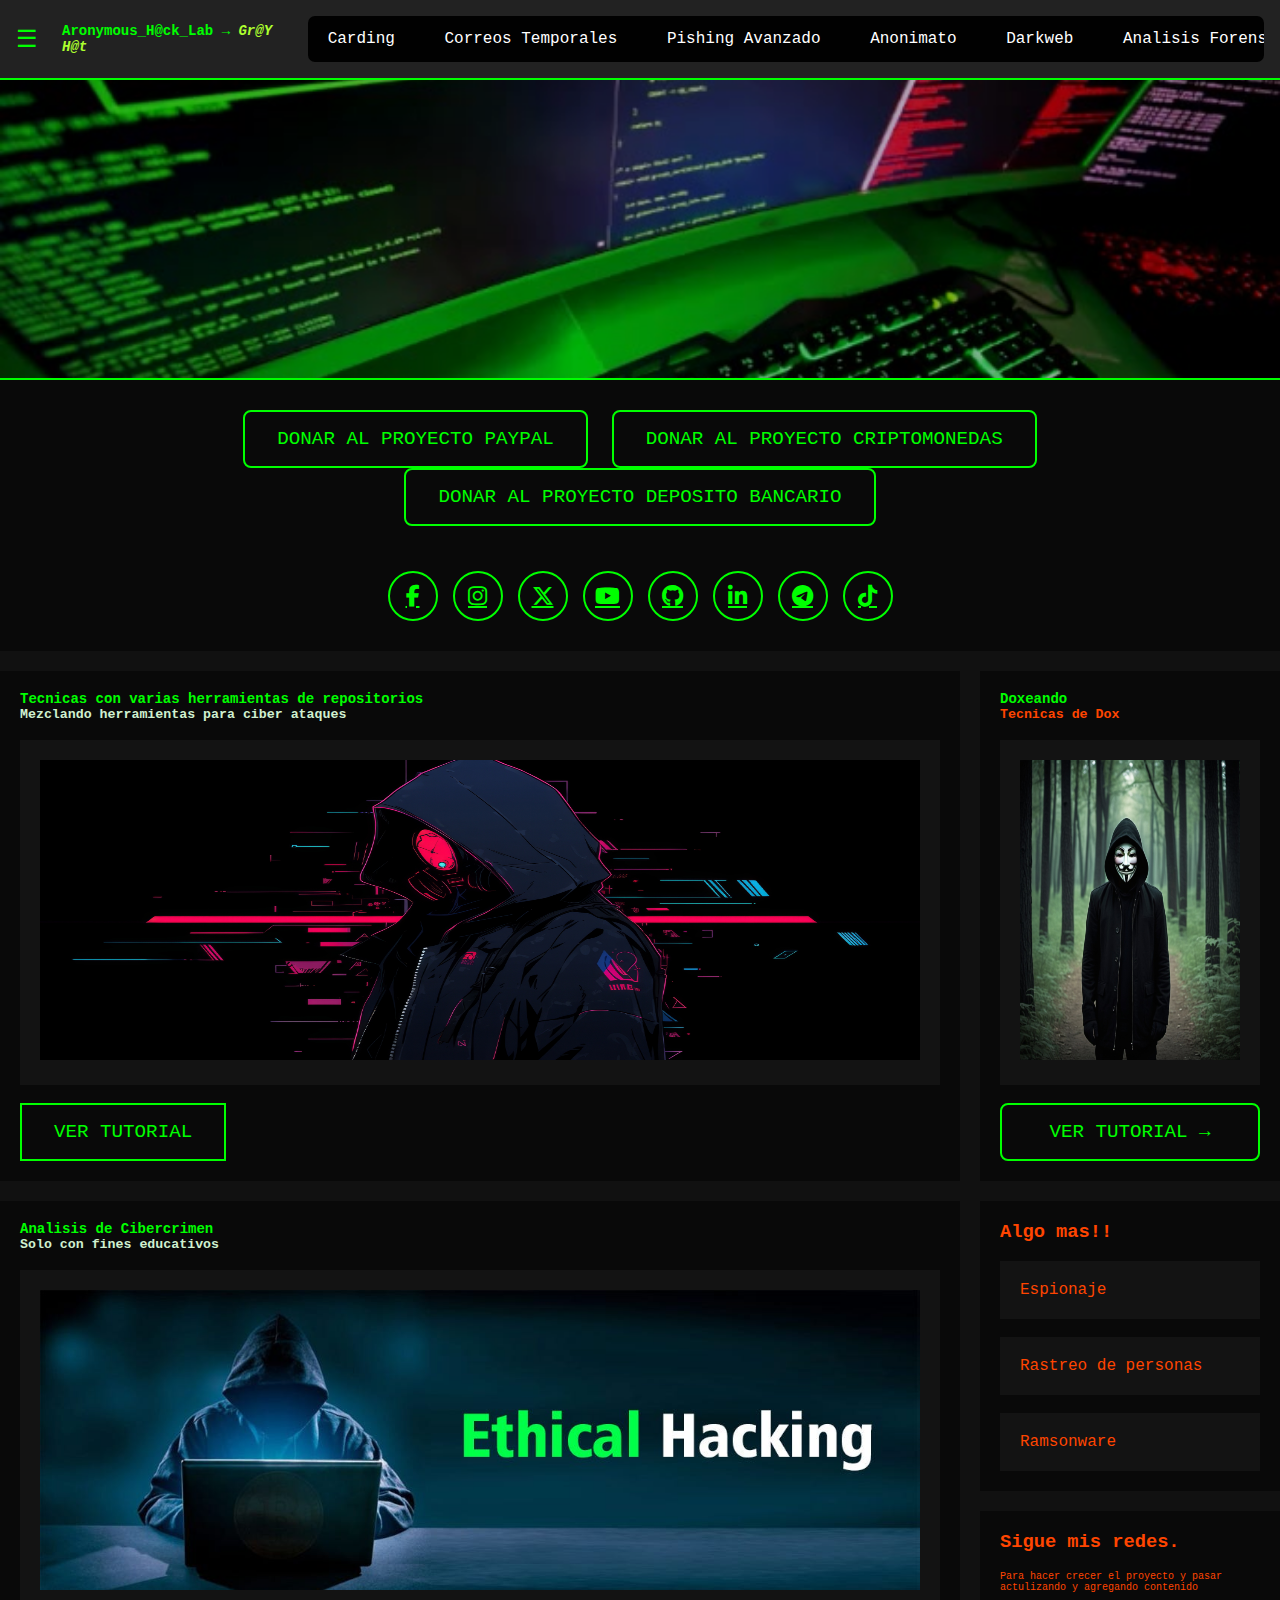
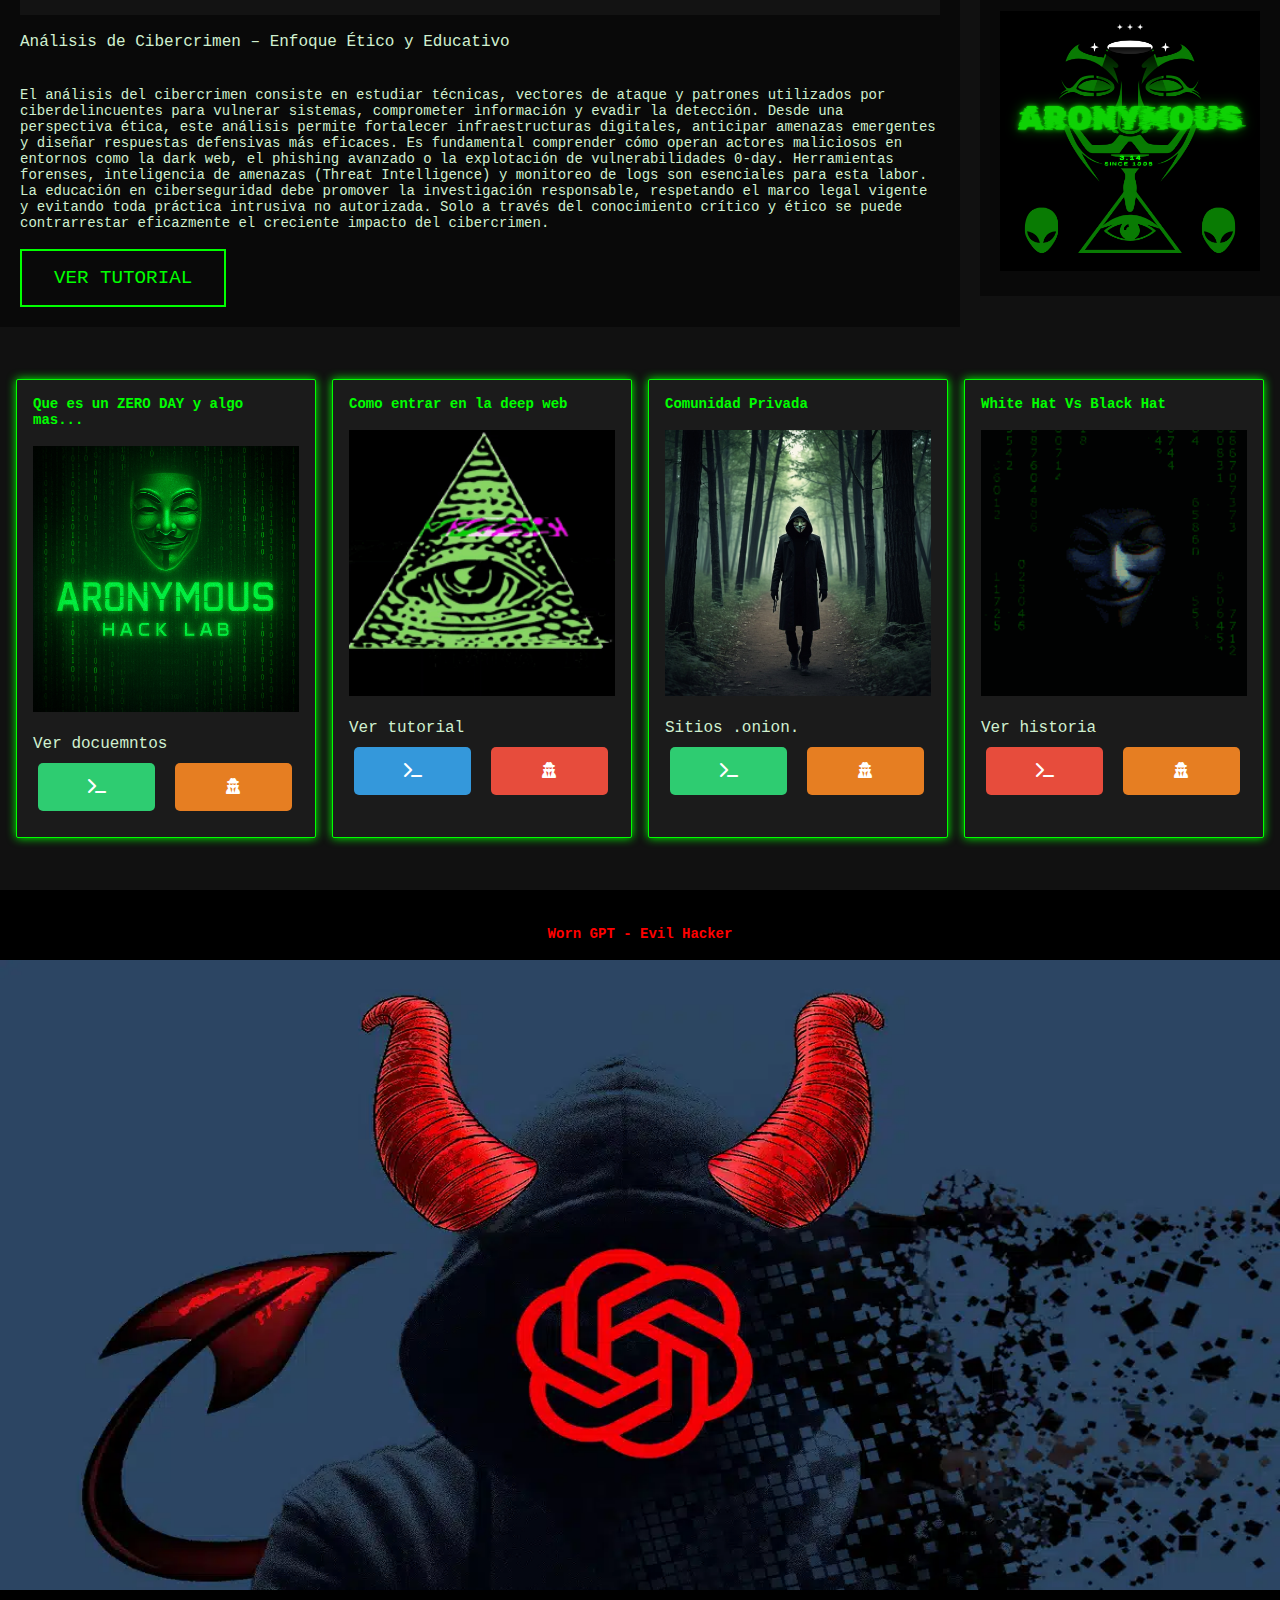
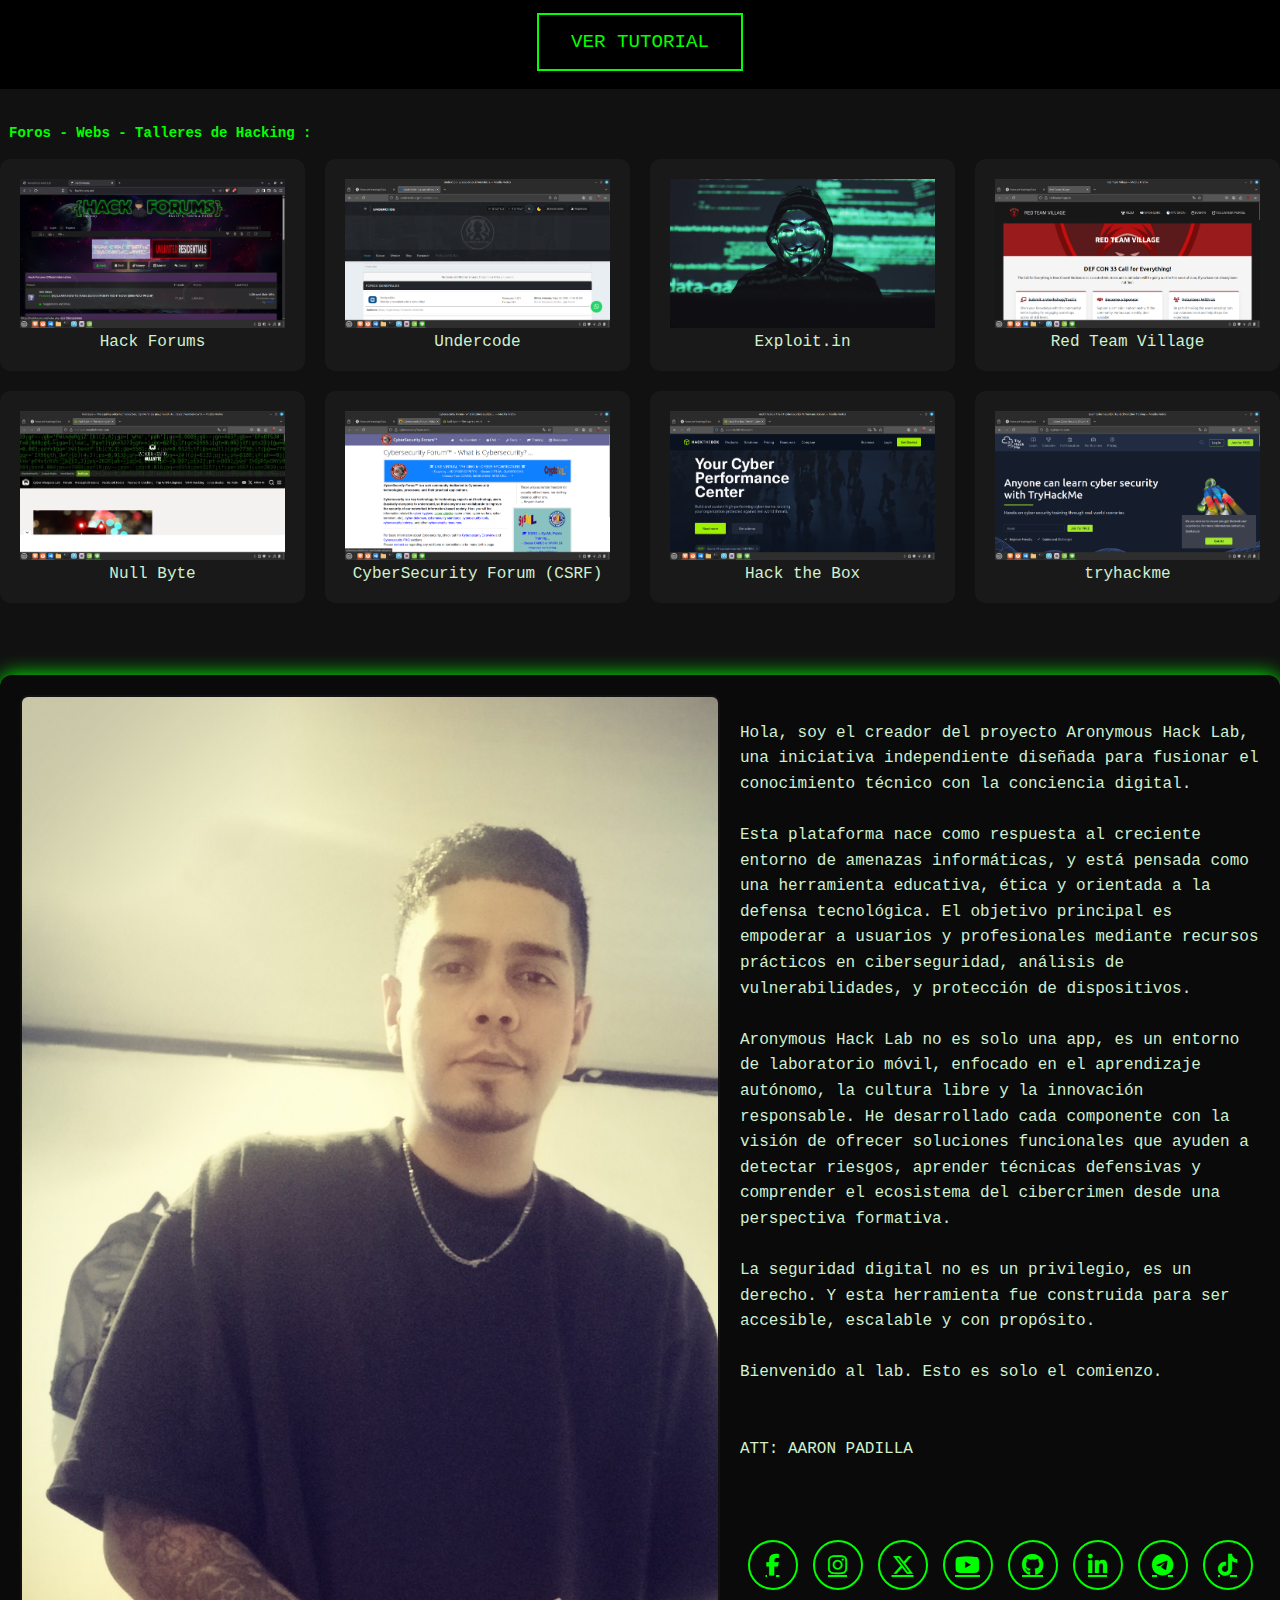
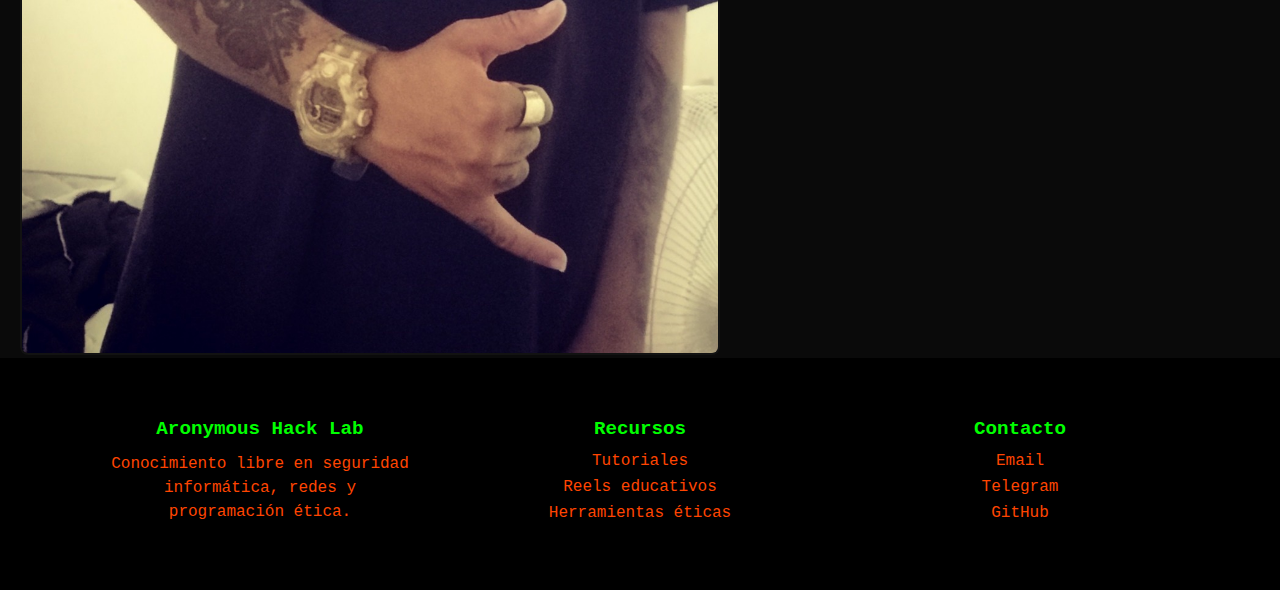
<file: Web/index.html>
<!DOCTYPE html>
<html lang="en">
<head>
    <meta charset="UTF-8">
    <meta name="viewport" content="width=device-width, initial-scale=1.0">
    <link rel="stylesheet" href="css/style.css">
    <link rel="stylesheet" href="css/boton_aronymous.css">
    <link rel="stylesheet" href="css/boton_animado.css">
    <link rel="stylesheet" href="css/botones.css">
    <link rel="stylesheet" href="css/banner.css">
    <link rel="stylesheet" href="css/blog.css">
    <link rel="stylesheet" href="css/line_nav.css">
    <link rel="stylesheet" href="css/card.css">
    <link rel="stylesheet" href="css/boton_redes.css">
    <link rel="stylesheet" href="css/foros.css">
    <link rel="stylesheet" href="css/footer.css">

      <link rel="stylesheet" href="https://cdnjs.cloudflare.com/ajax/libs/font-awesome/6.5.0/css/all.min.css">


    <title>Aronymous Hack Lab</title>
</head>
<body>
    
      <div id="overlay"></div>

  <header>
    <button id="menu-toggle">☰</button>
    <h1>Aronymous_H@ck_Lab &rarr; <em style="color:greenyellow">Gr@Y H@t</em></h1>
    <div class="scrollmenu" style="margin-left: 10px;border-radius: 7px;">
  <a href="Subs/carding.html">Carding</a>
  <a href="#news">Correos Temporales</a>
  <a href="Subs/pishng.html">Pishing Avanzado</a>
  <a href="#about">Anonimato</a>
  <a href="Subs/deepweb.html">Darkweb</a>
  <a href="#blog">Analisis Forense</a>

</div>
  </header>

  <aside id="sidebar">
    <button id="close-sidebar">✖</button>
    <nav>
      <ul>
        <li class="has-submenu"><strong>&#x21B3; Recopilacion de informacion  </strong>
          <ul class="submenu">
            <li> &#x25BC;</li>
            <li><a href="../Subs_lateral/dnsenum/dnsenum.html">Dnsenum</a></li>
            <li>Dnsmap</li>
            <li>Recon-ng</li>
          </ul>
        </li>
        <li class="has-submenu"><strong>&#x21B3; Analisis de Vulnerabilidades </strong>
          <ul class="submenu">
            <li> &#x25BC;</li>
            <li>NMAP</li>
          </ul>
        </li>
         <li class="has-submenu"><strong>&#x21B3; Aplicaciones Web </strong>
          <ul class="submenu">
            &#x25BC;
            <li>Burpsuite</li>
            <li>Zapproxy</li>
            <li>Nikto</li>
            <li>SQLinjection</li>
            <li>Dirbuster</li>
          </ul>
        </li>
         <li class="has-submenu"><strong>&#x21B3; Herramientas de Explotacion </strong>
          <ul class="submenu">
            &#x25BC; <br><br>
            <li>Metasploit</li>
            <li>Exploits manuales</li>
          </ul>
        </li>
         <li class="has-submenu"><strong>&#x21B3; Mantenimiento de Acceso </strong>
          <ul class="submenu">
            &#x25BC; <br> <br>
            <li>Backdoors</li>
          </ul>
        </li>
         <li class="has-submenu"><strong>&#x21B3; Post Explotacion</strong>
          <ul class="submenu">
            &#x25BC; <br> <br>
            <li>Dumpzilla</li>
          </ul>
        </li>
         <li class="has-submenu"><strong>&#x21B3; Ataque a Contraseñas </strong>
          <ul class="submenu">
                        &#x25BC; <br><br>

            <li>Hashcat</li>
            <li>Hydra</li>
            <li>Medusa</li>
            <li>Diccionarios</li>
          </ul>
        </li>
         <li class="has-submenu"><strong>&#x21B3; Ataques a Wireless </strong>
          <ul class="submenu">
                        &#x25BC; <br><br>
            <li>Aircrack</li>
            <li>Airgedom</li>
          </ul>
        </li>        
        <li class="has-submenu"><strong>&#x21B3; Husmeando/Poison</strong>
          <ul class="submenu">
            <li><a href="Subs/carding.html">Etthercap</a></li>
            <li>Wireshark</li>
            <li>Bettercarp</li>
          </ul>
        </li>
            <li class="has-submenu"><strong> &#x21B3; Analisis Forense</strong>
          <ul class="submenu">
                                    &#x25BC; <br><br>

            <li>Autopsy</li>
            <li>Windows</li>
          </ul>
        </li>
            <li class="has-submenu"><strong> &#x21B3;Ingenieria Inversa</strong>
          <ul class="submenu">
            <li>Apktool</li>
          </ul>
     
      </ul>
    </nav>
  </aside>







 <div class="banner">
    <img src="../imgs/hacker007.jpg" alt="Imagen del banner">
  
  </div>
<div class="header">
  <button class="boton-aronymous">Donar al Proyecto Paypal</button>
  <button class="boton-aronymous">Donar al Proyecto Criptomonedas</button>
  <button class="boton-aronymous">Donar al Proyecto Deposito Bancario</button>

  <br><br>

      <div class="redes_container">
    <a href="https://facebook.com" target="_blank" class="boton_red"><i class="fab fa-facebook-f"></i></a>
    <a href="https://instagram.com" target="_blank" class="boton_red"><i class="fab fa-instagram"></i></a>
    <a href="https://x.com" target="_blank" class="boton_red"><i class="fab fa-x-twitter"></i></a>
    <a href="https://youtube.com" target="_blank" class="boton_red"><i class="fab fa-youtube"></i></a>
    <a href="https://github.com" target="_blank" class="boton_red"><i class="fab fa-github"></i></a>
    <a href="https://linkedin.com" target="_blank" class="boton_red"><i class="fab fa-linkedin-in"></i></a>
    <a href="https://t.me" target="_blank" class="boton_red"><i class="fab fa-telegram-plane"></i></a>
    <a href="https://tiktok.com" target="_blank" class="boton_red"><i class="fab fa-tiktok"></i></a>
  </div>

</div>

<div class="row">
  <div class="leftcolumn">
    <div class="card">
      <h2>Tecnicas con varias herramientas de repositorios </h2>
      <h5>Mezclando herramientas para ciber ataques</h5><br>
      <div class="fakeimg" style="height:100%;width: 100%;" >
        <img src="../imgs/hacvker.jpg" alt="" width="100%" height="300vh">
      </div>
           <br>
  <button class="aronymous_boton_animado">
    <span>Ver tutorial</span>
  </button>
        <br> 
    </div>
    <div class="card">
      <h2>Analisis de Cibercrimen </h2>
      <h5>Solo con fines educativos </h5><br>
     <div class="fakeimg" style="height:100%;width: 100%;" >
        <img src="../imgs/hackingbanner.jpg" alt="" width="100%" height="300vh">
      </div>
      <br>
      <p>     Análisis de Cibercrimen – Enfoque Ético y Educativo</p> <br><br>
     
      <p style="font-size: 14px;">

El análisis del cibercrimen consiste en estudiar técnicas, vectores de ataque y patrones utilizados por ciberdelincuentes para vulnerar sistemas, comprometer información y evadir la detección. Desde una perspectiva ética, este análisis permite fortalecer infraestructuras digitales, anticipar amenazas emergentes y diseñar respuestas defensivas más eficaces. Es fundamental comprender cómo operan actores maliciosos en entornos como la dark web, el phishing avanzado o la explotación de vulnerabilidades 0-day. Herramientas forenses, inteligencia de amenazas (Threat Intelligence) y monitoreo de logs son esenciales para esta labor. La educación en ciberseguridad debe promover la investigación responsable, respetando el marco legal vigente y evitando toda práctica intrusiva no autorizada. Solo a través
 del conocimiento crítico y ético se puede contrarrestar eficazmente el creciente impacto del cibercrimen.
      </p>
            <br>
  <button class="aronymous_boton_animado">
    <span>Ver tutorial</span>
  </button>
        <br> 
    </div>
  </div>
  <div class="rightcolumn">
    <div class="card">
      <h2>Doxeando</h2>
      <h5>Tecnicas de Dox</h5> <br>
      <div class="fakeimg" style="height:100%;">  <img src="../imgs/hack2.jpg" alt="" width="100%" height="300vh"></div>
      <br>
      <button class="boton-aronymous" style="width: 100%;">Ver Tutorial &rarr;</button>
      <br>
   
    </div>
    <div class="card">
      <h3>Algo mas!!</h3><br>
      <div class="fakeimg">  Espionaje</div><br>
      <div class="fakeimg">Rastreo de personas</div><br>
      <div class="fakeimg">Ramsonware</div>
    </div>
    <div class="card">
      <h3>Sigue mis redes.</h3><br>
      <p style="font-size: 10px;">Para hacer crecer el proyecto y pasar actulizando y agregando contenido</p>
      <br>
                  <img src="../imgs/logo 1.png" alt="Imagen del banner" width="100%">

    </div>
  </div>
</div>







<br><br>
  <main>
    <div class="grid">
      <article>
        <h2>Que es un ZERO DAY y algo mas...</h2><br>
            <img src="../imgs/1.png" alt="Imagen del banner" width="100%">
               <br><br>

        <p>Ver docuemntos</p>
    
  <a href="#" class="boton verde"><i class="fas fa-terminal"></i></a>
  <a href="#" class="boton naranja"><i class="fas fa-user-secret"></i></a>
      </article>
      <article>
        <h2>Como entrar en la deep web </h2><br>
            <img src="../imgs/elite.gif" alt="Imagen del banner" width="100%">
                 <br><br>

        <p>Ver tutorial</p>
            	<a href="#" class="boton azul"><i class="fas fa-terminal"></i> </a>
  <a href="#" class="boton rojo"><i class="fas fa-user-secret"></i></a>
      </article>
      <article>
        <h2>Comunidad Privada </h2><br>
                    <img src="../imgs/hack.jpg" alt="Imagen del banner" width="100%">
        <br><br>
        <p>Sitios .onion.</p>
          <a href="#" class="boton verde"><i class="fas fa-terminal"></i> </a>
  <a href="#" class="boton naranja"><i class="fas fa-user-secret"></i></a>
      </article>
      <article>
        <h2>White Hat Vs Black Hat</h2><br>
                    <img src="../imgs/hackgif.gif" alt="Imagen del banner" width="100%">
                <br><br>

        <p>Ver historia</p>
          <a href="#" class="boton rojo"><i class="fas fa-terminal"></i> </a>
  <a href="#" class="boton naranja"><i class="fas fa-user-secret"></i></a>
      </article>
    </div>
  </main>





  <br><br>
  <div style="width: 100%;background-color: black;">
    <br><br>
    <h1 style="color: red;text-align: center;">Worn GPT - Evil Hacker</h1>
    <br>
    <img src="../imgs/wormgpt.jpg.jpg" alt="worn" style="width: 100%; height: 70vh;">
  <center> <br>
        <button class="aronymous_boton_animado">
    <span>Ver tutorial</span>
  </button>
  <br><br>
  </center>
  </div>

<br><br>

<h1 style="margin-left: 1vh;">Foros - Webs - Talleres de Hacking :</h1> <br>
  <div class="foros">
    <div class="foro"><img src="../imgs/hackforum.png" alt="" width="100%">Hack Forums</div>
    <div class="foro"><img src="../imgs/undercode.png" alt="" width="100%"> Undercode</div>
    <div class="foro"><img src="../imgs/anonymous.jpg" alt="" width="100%"> Exploit.in</div>
    <div class="foro"><img src="../imgs/redteam.png" alt="" width="100%">Red Team Village</div>
    <div class="foro"><img src="../imgs/nullbyte.png" alt="" width="100%"> Null Byte</div>
    <div class="foro"><img src="../imgs/cyber.png" alt="" width="100%">CyberSecurity Forum (CSRF)</div>
    <div class="foro"><img src="../imgs/hackthebox.png" alt="" width="100%">Hack the Box</div>
    <div class="foro"><img src="../imgs/tryhackme.png" alt="" width="100%">tryhackme</div>
 
  </div>



<br><br><br><br>
 <div class="aronymous_hack_lab_carta">
    <img src="../imgs/aaron.jpg" alt="Hacker Mask">
    <div class="aronymous_hack_lab_texto">
 Hola, soy el creador del proyecto Aronymous Hack Lab, una iniciativa independiente diseñada para fusionar el conocimiento técnico con la conciencia digital.

Esta plataforma nace como respuesta al creciente entorno de amenazas informáticas, y está pensada como una herramienta educativa, ética y orientada a la defensa tecnológica. El objetivo principal es empoderar a usuarios y profesionales mediante recursos prácticos en ciberseguridad, análisis de vulnerabilidades, y protección de dispositivos.

Aronymous Hack Lab no es solo una app, es un entorno de laboratorio móvil, enfocado en el aprendizaje autónomo, la cultura libre y la innovación responsable. He desarrollado cada componente con la visión de ofrecer soluciones funcionales que ayuden a detectar riesgos, aprender técnicas defensivas y comprender el ecosistema del cibercrimen desde una perspectiva formativa.

La seguridad digital no es un privilegio, es un derecho. Y esta herramienta fue construida para ser accesible, escalable y con propósito.

Bienvenido al lab. Esto es solo el comienzo.


      ATT: AARON PADILLA <br><br>

      <div class="redes_container">
    <a href="https://facebook.com" target="_blank" class="boton_red"><i class="fab fa-facebook-f"></i></a>
    <a href="https://instagram.com" target="_blank" class="boton_red"><i class="fab fa-instagram"></i></a>
    <a href="https://x.com" target="_blank" class="boton_red"><i class="fab fa-x-twitter"></i></a>
    <a href="https://youtube.com" target="_blank" class="boton_red"><i class="fab fa-youtube"></i></a>
    <a href="https://github.com" target="_blank" class="boton_red"><i class="fab fa-github"></i></a>
    <a href="https://linkedin.com" target="_blank" class="boton_red"><i class="fab fa-linkedin-in"></i></a>
    <a href="https://t.me" target="_blank" class="boton_red"><i class="fab fa-telegram-plane"></i></a>
    <a href="https://tiktok.com" target="_blank" class="boton_red"><i class="fab fa-tiktok"></i></a>
  </div>
    </div>
  </div>










<footer class="footer" style="margin-top: -1.9vh;">
  <div class="footer-container">
    <div class="footer-col">
      <h3>Aronymous Hack Lab</h3>
      <p>Conocimiento libre en seguridad informática, redes y programación ética.</p>
    </div>
    <div class="footer-col">
      <h3>Recursos</h3>
      <ul>
        <li><a href="#">Tutoriales</a></li>
        <li><a href="#">Reels educativos</a></li>
        <li><a href="#">Herramientas éticas</a></li>
      </ul>
    </div>
    <div class="footer-col">
      <h3>Contacto</h3>
      <ul>
        <li><a href="mailto:contacto@aronymouslab.com">Email</a></li>
        <li><a href="#">Telegram</a></li>
        <li><a href="#">GitHub</a></li>
      </ul>
    </div>
  </div>

</footer>

    
    <script src="js/script.js"></script>
</body>
</html>
</file>
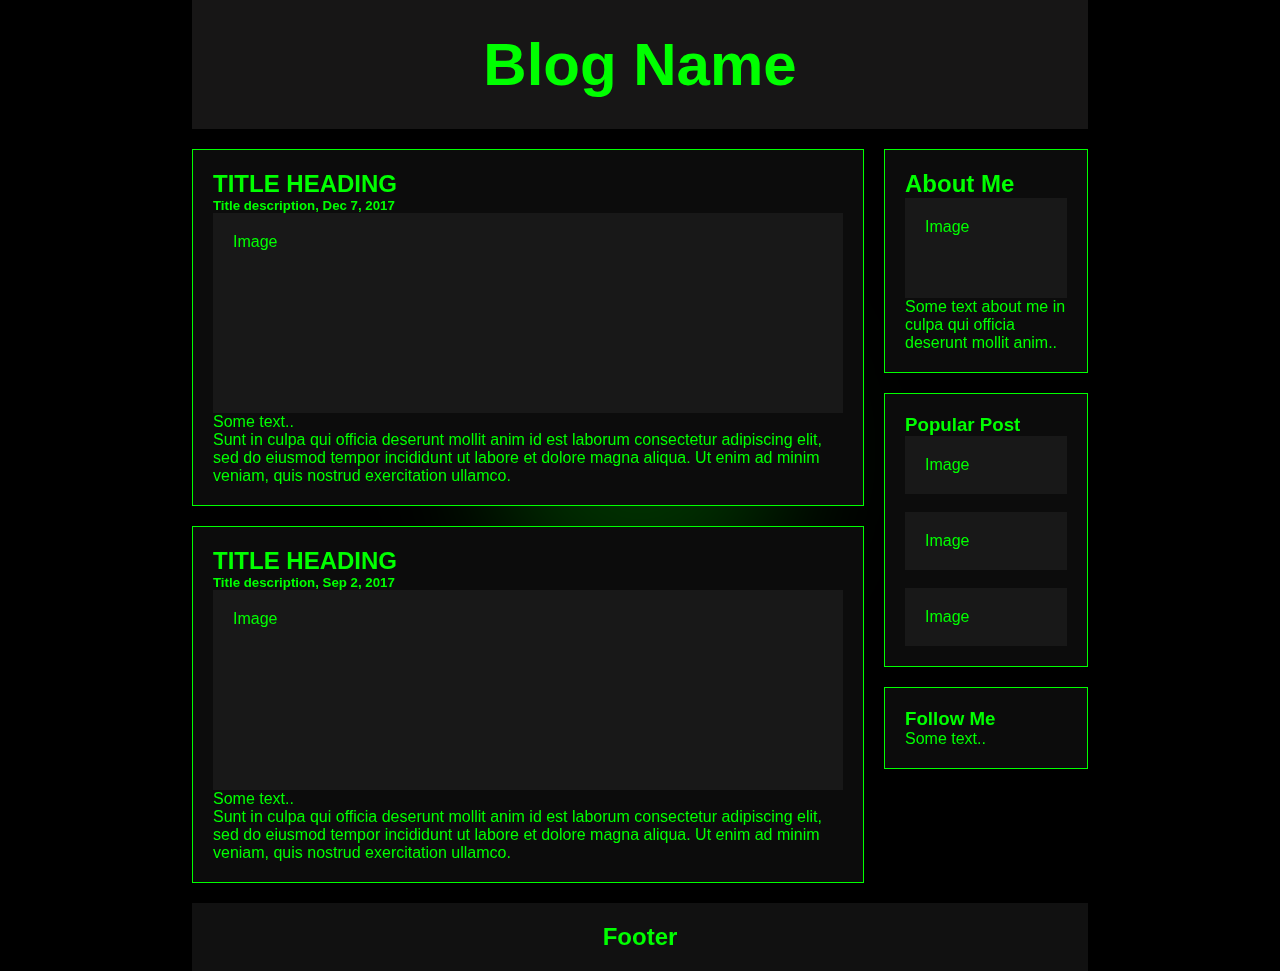
<file: Subs_lateral/Air-Crack/index.html>
<!DOCTYPE html>
<html lang="es">
<head>
  <meta charset="UTF-8" />
  <meta name="viewport" content="width=device-width, initial-scale=1.0"/>
  <link rel="stylesheet" href="style.css">
  <title>Blob Hacker</title>
  <style>

  </style>
</head>
<body>
  <div class="blob">



  </div>


<div class="header">
  <h2>Blog Name</h2>
</div>

<div class="row">
  <div class="leftcolumn">
    <div class="card">
      <h2>TITLE HEADING</h2>
      <h5>Title description, Dec 7, 2017</h5>
      <div class="fakeimg" style="height:200px;">Image</div>
      <p>Some text..</p>
      <p>Sunt in culpa qui officia deserunt mollit anim id est laborum consectetur adipiscing elit, sed do eiusmod tempor incididunt ut labore et dolore magna aliqua. Ut enim ad minim veniam, quis nostrud exercitation ullamco.</p>
    </div>
    <div class="card">
      <h2>TITLE HEADING</h2>
      <h5>Title description, Sep 2, 2017</h5>
      <div class="fakeimg" style="height:200px;">Image</div>
      <p>Some text..</p>
      <p>Sunt in culpa qui officia deserunt mollit anim id est laborum consectetur adipiscing elit, sed do eiusmod tempor incididunt ut labore et dolore magna aliqua. Ut enim ad minim veniam, quis nostrud exercitation ullamco.</p>
    </div>
  </div>
  <div class="rightcolumn">
    <div class="card">
      <h2>About Me</h2>
      <div class="fakeimg" style="height:100px;">Image</div>
      <p>Some text about me in culpa qui officia deserunt mollit anim..</p>
    </div>
    <div class="card">
      <h3>Popular Post</h3>
      <div class="fakeimg">Image</div><br>
      <div class="fakeimg">Image</div><br>
      <div class="fakeimg">Image</div>
    </div>
    <div class="card">
      <h3>Follow Me</h3>
      <p>Some text..</p>
    </div>
  </div>
</div>

<div class="footer">
  <h2>Footer</h2>
</div>


</body>
</html>
</file>
<file: Web/css/style.css>
:root {
  --bg: #111;
  --sidebar-bg: #222;
  --accent: #00ff00;
  --text: #d0f0d0;
}

* {
  margin: 0;
  padding: 0;
  box-sizing: border-box;
}

         /* Scrollbar personalizado para toda la página */
  ::-webkit-scrollbar {
    width: 12px;
  }

  ::-webkit-scrollbar-track {
    background: #000;
  }

  ::-webkit-scrollbar-thumb {
    background-color: #0f0;
    border-radius: 10px;
    border: 3px solid #000;
    transition: background-color 0.3s ease;
  }

  ::-webkit-scrollbar-thumb:hover {
    background-color: #0c0;
  }

body {
  background-color: var(--bg);
  color: var(--text);
  font-family: "Courier New", monospace;
  min-height: 100vh;
}

header {
  background: var(--sidebar-bg);
  color: var(--accent);
  padding: 1em;
  display: flex;
  align-items: center;
  border-bottom: 2px solid var(--accent);
}

#menu-toggle {
  font-size: 1.5em;
  margin-right: 1em;
  background: none;
  border: none;
  color: var(--accent);
  cursor: pointer;
}

#sidebar {
  position: fixed;
  top: 0;
  left: -260px;
  width: 260px;
  height: 100%;
  background: var(--sidebar-bg);
  color: var(--text);
  padding: 1em;
  transition: left 0.3s ease;
  border-right: 2px solid var(--accent);
  z-index: 1000;
  overflow-y: auto;
}

#sidebar.show {
  left: 0;
}
#sidebar.show:hover {
  left: 0;
  color: red;
}

#sidebar ul {
  list-style: none;
  
}

#sidebar ul:hover {
  list-style: none;
  color: rgb(255, 77, 0);
  transition: 1s;
  cursor: pointer;
  
}

#sidebar li {
  margin-bottom: 0.5em;
}

#sidebar ul ul {
  margin-left: 1em;
  font-size: 0.9em;
  color: var(--accent);
}

#close-sidebar {
  background: none;
  border: none;
  color: var(--accent);
  font-size: 1.3em;
  float: right;
  cursor: pointer;
  margin-bottom: 1em;
}

main {
  margin: 1em;
}

.grid {
  display: grid;
  gap: 1em;
}

@media (min-width: 320px) {
  .grid {
    grid-template-columns: repeat(1, 1fr);
  }
}

@media (min-width: 600px) {
  .grid {
    grid-template-columns: repeat(2, 1fr);
  }
}

@media (min-width: 900px) {
  .grid {
    grid-template-columns: repeat(3, 1fr);
  }
}

@media (min-width: 1200px) {
  .grid {
    grid-template-columns: repeat(4, 1fr);
  }
}

article {
  background: #1b1b1b;
  padding: 1em;
  border: 1px solid var(--accent);
  border-radius: 8px;
  box-shadow: 0 0 10px var(--accent);
  transition: transform 0.2s;
}

article:hover {
  transform: scale(1.03);
  background: #1e1e1e;
}

h1, h2 {
  color: var(--accent);
  font-size: 14px;
}

/* Submenús */
.submenu {
  display: none;
  margin-top: 0.3em;
}

.has-submenu.open > .submenu {
  display: block;
}

.has-submenu > strong {
  cursor: pointer;
  color: var(--accent);
  user-select: none;
}
.has-submenu > strong:hover {
  cursor: pointer;
  color: var(--accent);
  user-select: none;
  color: rgb(247, 38, 38);
  transition: 0.4s;
}
/* Fondo de overlay para cerrar tocando fuera */
#overlay {
  display: none;
  position: fixed;
  top: 0; left: 0;
  width: 100%; height: 100%;
  background: rgba(0,0,0,0.5);
  z-index: 999;
}

#overlay.show {
  display: block;
}


/*banner*/

:root {
  --bg: #111;
  --sidebar-bg: #222;
  --accent: #00ff00;
  --text: #d0f0d0;
}

* {
  margin: 0;
  padding: 0;
  box-sizing: border-box;
}

body {
  background-color: var(--bg);
  color: var(--text);
  font-family: "Courier New", monospace;
  min-height: 100vh;
}

header {
  background: var(--sidebar-bg);
  color: var(--accent);
  padding: 1em;
  display: flex;
  align-items: center;
  border-bottom: 2px solid var(--accent);
}

#menu-toggle {
  font-size: 1.5em;
  margin-right: 1em;
  background: none;
  border: none;
  color: var(--accent);
  cursor: pointer;
}

#sidebar {
  position: fixed;
  top: 0;
  left: -260px;
  width: 260px;
  height: 100%;
  background: var(--sidebar-bg);
  color: var(--text);
  padding: 1em;
  transition: left 0.3s ease;
  border-right: 2px solid var(--accent);
  z-index: 1000;
  overflow-y: auto;
}

#sidebar.show {
  left: 0;
}

#sidebar ul {
  list-style: none;
}

#sidebar li {
  margin-bottom: 0.5em;
}

#sidebar ul ul {
  margin-left: 1em;
  font-size: 0.9em;
  color: var(--accent);
}

#close-sidebar {
  background: none;
  border: none;
  color: var(--accent);
  font-size: 1.3em;
  float: right;
  cursor: pointer;
  margin-bottom: 1em;
}

main {
  margin: 1em;
}

.grid {
  display: grid;
  gap: 1em;
}

@media (min-width: 320px) {
  .grid {
    grid-template-columns: repeat(1, 1fr);
  }
}

@media (min-width: 600px) {
  .grid {
    grid-template-columns: repeat(2, 1fr);
  }
}

@media (min-width: 900px) {
  .grid {
    grid-template-columns: repeat(3, 1fr);
  }
}

@media (min-width: 1200px) {
  .grid {
    grid-template-columns: repeat(4, 1fr);
  }
}

article {
  background: #1b1b1b;
  padding: 1em;
  border: 1px solid var(--accent);
  border-radius: 2px;
  box-shadow: 0 0 10px var(--accent);
  transition: transform 0.2s;
}

article:hover {
  transform: scale(1.03);
  background: #1e1e1e;
}

h1, h2 {
  color: var(--accent);
}

/* Submenús */
.submenu {
  display: none;
  margin-top: 0.3em;
}

.has-submenu.open > .submenu {
  display: block;
}

.has-submenu > strong {
  cursor: pointer;
  color: var(--accent);
  user-select: none;
}

/* Fondo de overlay para cerrar tocando fuera */
#overlay {
  display: none;
  position: fixed;
  top: 0; left: 0;
  width: 100%; height: 100%;
  background: rgba(0,0,0,0.5);
  z-index: 999;
}

#overlay.show {
  display: block;
}
</file>
<file: Web/css/boton_aronymous.css>
.boton-aronymous {
  padding: 1rem 2rem;
  color: #0f0;
  background: transparent;
  border: 2px solid #0f0;
  border-radius: 8px;
  font-size: 1.2rem;
  text-transform: uppercase;
  position: relative;
  overflow: hidden;
  z-index: 1;
  font-family: 'Courier New', monospace;
  transition: all 0.3s ease;
  cursor: pointer;
}

.boton-aronymous::before {
  content: '';
  position: absolute;
  top: 0; left: -100%;
  width: 100%;
  height: 100%;
  background: rgba(0, 255, 0, 0.253);
  transition: all 0.5s ease;
  z-index: -1;
}

.boton-aronymous:hover::before {
  left: 0;
}

.boton-aronymous:hover {
  box-shadow: 0 0 10px #0f0, 0 0 20px #0f0, 0 0 40px #0f0;
  transform: scale(1.05);
}

@media screen and (max-width: 600px) {
  .boton-aronymous {
    font-size: 1rem;
    padding: 0.8rem 1.5rem;
  }
}
</file>
<file: Web/css/boton_animado.css>
.aronymous_boton_animado {
      position: relative;
      padding: 16px 32px;
      font-size: 1.2rem;
      color: #00ff00;
      background: transparent;
      border: 2px solid #00ff00;
      font-family: 'Courier New', monospace;
      text-transform: uppercase;
      cursor: pointer;
      overflow: hidden;
      transition: 0.3s ease;
      z-index: 1;
    }

    .aronymous_boton_animado::before {
      content: '';
      position: absolute;
      top: 0; left: 0;
      width: 100%;
      height: 100%;
      background: #00ff00;
      transform: scaleX(0);
      transform-origin: left;
      transition: transform 0.3s ease;
      z-index: -1;
    }

    .aronymous_boton_animado:hover::before {
      transform: scaleX(1);
    }

    .aronymous_boton_animado:hover {
      color: #000;
    }

    .aronymous_boton_animado span {
      display: inline-block;
      animation: aronymous_glitch 2s infinite;
    }

    @keyframes aronymous_glitch {
      0% { transform: translate(0); opacity: 1; }
      10% { transform: translate(-1px, 1px); opacity: 0.8; }
      20% { transform: translate(1px, -2px); opacity: 1; }
      30% { transform: translate(-2px, 0); opacity: 0.9; }
      40% { transform: translate(1px, 1px); opacity: 1; }
      50% { transform: translate(0, -1px); opacity: 0.8; }
      60% { transform: translate(1px, 2px); opacity: 1; }
      70% { transform: translate(-1px, -1px); opacity: 1; }
      80% { transform: translate(2px, 0); opacity: 0.9; }
      90% { transform: translate(-2px, 2px); opacity: 1; }
      100% { transform: translate(0); opacity: 1; }
    }

    @media screen and (max-width: 600px) {
      .aronymous_boton_animado {
        padding: 12px 24px;
        font-size: 1rem;
      }
    }
</file>
<file: Web/css/botones.css>
.boton{
			text-align:center;
			text-decoration: none;
      font-family: 'Helvetica Neue', Helvetica, sans-serif;
      display:inline-block;
			color: #FFF;
			background: #7F8C8D;
			padding: 15px 30px;
			white-space: nowrap;
			-webkit-border-radius: 5px;
			-moz-border-radius: 5px;
			border-radius: 5px;
			margin: 10px 5px;
			-webkit-transition: all 0.2s ease-in-out;
			-ms-transition: all 0.2s ease-in-out;
			-moz-transition: all 0.2s ease-in-out;
			-o-transition: all 0.2s ease-in-out;
			transition: all 0.2s ease-in-out;
            width: 44%;
}
      
.azul{
  background: #3498DB;
}

.azul:hover{
  background: #2980B9;
}

.verde{
  background: #2ECC71;
}

.verde:hover{
  background: #27AE60;
}

.rojo{
  background: #E74C3C;
}

.rojo:hover{
  background: #C0392B;
}

.naranja{
  background: #E67E22;
}

.naranja:hover{
  background: #D35400;
}
</file>
<file: Web/css/banner.css>
/*banner*/
.banner {
  position: relative;
  width: 100%;
  height: 300px;
  overflow: hidden;
  font-family: "Courier New", monospace;
  border-bottom: 2px solid var(--accent);
}

.banner img {
  width: 100%;
  height: 100%;
  object-fit: cover;
  display: block;
  filter: brightness(0.7);
}




.banner-text p {
  font-size: 1.2em;
}

@media (max-width: 600px) {
  .banner {
    height: 200px;
  }


}
</file>
<file: Web/css/blog.css>
/*blog*/

/* Header/Blog Title */
.header {
  padding: 30px;
  font-size: 40px;
  text-align: center;
  background: rgb(9, 9, 9);
}

/* Create two unequal columns that floats next to each other */
/* Left column */
.leftcolumn {   
  float: left;
  width: 75%;
}

/* Right column */
.rightcolumn {
  float: left;
  width: 25%;
  padding-left: 20px;
  color: orangered;
}

/* Fake image */
.fakeimg {
  background: rgb(19, 19, 19);
  width: 100%;
  padding: 20px;
}

/* Add a card effect for articles */
.card {
  background: rgb(9, 9, 9);
   padding: 20px;
   margin-top: 20px;
}

/* Clear floats after the columns */
.row:after {
  content: "";
  display: table;
  clear: both;
}


/* Responsive layout - when the screen is less than 800px wide, make the two columns stack on top of each other instead of next to each other */
@media screen and (max-width: 800px) {
  .leftcolumn, .rightcolumn {   
    width: 100%;
    padding: 0;
  }
}
</file>
<file: Web/css/line_nav.css>
div.scrollmenu {
  background-color: #010101;
  overflow-x: auto;
  white-space: nowrap;
  -webkit-overflow-scrolling: touch; /* suaviza en móviles */
  scrollbar-width: thin;
  scrollbar-color: #00ff00 #010101; /* color verde estilo hacker */
}

div.scrollmenu a {
  display: inline-block;
  color: white;
  text-align: center;
  padding: 14px 20px;
  text-decoration: none;
  font-size: 16px;
  transition: background 0.3s ease;
}

div.scrollmenu a:hover {
  background-color: #00ff00; /* verde estilo hacker */
  color: #010101;
}

/* Responsive: en pantallas pequeñas ajustar el padding y fuente */
@media screen and (max-width: 600px) {
  div.scrollmenu a {
    padding: 10px 14px;
    font-size: 14px;
  }
}
</file>
<file: Web/css/card.css>
.aronymous_hack_lab_carta {
      display: flex;
      flex-direction: row;
      gap: 20px;
      max-width: 100%;
      width: 100%;
      background: #0a0a0a;
      border-radius: 12px;
      overflow: hidden;
      box-shadow: 0 0 20px #00ff00;
      padding: 20px;
      flex-wrap: wrap;
      height: 100%;
    }

    .aronymous_hack_lab_carta img {
      max-width: 700px;
      width: 100%;
      border-radius: 8px;
      object-fit: cover;
      border: 2px solid #121212;
      height: 140vh;
    }

    .aronymous_hack_lab_texto {
      flex: 1;
      font-size: 16px;
      line-height: 1.6;
      white-space: pre-line;
      animation: escribir 5s steps(120) 1;
      overflow: hidden;
    }

    @keyframes escribir {
      from { width: 0; }
      to { width: 100%; }
    }

    @media screen and (max-width: 768px) {
      .aronymous_hack_lab_carta {
        flex-direction: column;
        align-items: center;
        text-align: center;
      }

      .aronymous_hack_lab_texto {
        font-size: 14px;
      }

      .aronymous_hack_lab_carta img {
        max-width: 80%;
      }
    }
</file>
<file: Web/css/boton_redes.css>
.redes_container {
      display: flex;
      flex-wrap: wrap;
      gap: 15px;
      justify-content: center;
    }

    .boton_red {
      width: 50px;
      height: 50px;
      background-color: transparent;
      border: 2px solid #00ff00;
      border-radius: 50%;
      color: #00ff00;
      display: flex;
      align-items: center;
      justify-content: center;
      font-size: 22px;
      transition: all 0.3s ease;
      position: relative;
      cursor: pointer;
      overflow: hidden;
    }

    .boton_red::before {
      content: '';
      position: absolute;
      width: 120%;
      height: 120%;
      background-color: #00ff00;
      transform: rotate(45deg) translateY(100%);
      transition: transform 0.4s ease;
      z-index: 0;
    }

    .boton_red:hover::before {
      transform: rotate(45deg) translateY(0);
    }

    .boton_red:hover {
      color: #000;
      box-shadow: 0 0 10px #00ff00;
    }

    .boton_red i {
      position: relative;
      z-index: 1;
    }

    @media screen and (max-width: 600px) {
      .boton_red {
        width: 40px;
        height: 40px;
        font-size: 18px;
      }
    }
</file>
<file: Web/css/foros.css>
.foros {
      display: grid;
      grid-template-columns: repeat(auto-fit, minmax(300px, 1fr));
      gap: 20px;
    }

    .foro {
      background: #191919;
      border-radius: 10px;
      padding: 20px;
      text-align: center;
      transition: transform 0.3s ease;
    }

    .foro:hover {
      transform: scale(1.05);
      background: rgb(13, 13, 13);
      color: #34e204;
    }
</file>
<file: Web/css/footer.css>
.footer {
    margin-top: 10vh;
  background-color: #000000;
  color: #eee;
  padding: 60px 20px;
  display: flex;
  justify-content: center;
  align-items: center;
  text-align: center; /* Centra texto en móviles también */
  color: orangered;
}

.footer-container {
  display: grid;
  grid-template-columns: repeat(auto-fit, minmax(220px, 1fr));
  gap: 40px;
  max-width: 1100px;
  width: 100%;
  justify-content: center;
  align-items: start;
}

.footer-col h3 {
  color: #0f0;
  margin-bottom: 12px;
  font-size: 1.2rem;
}

.footer-col p {
  margin: 0 auto;
  max-width: 300px;
  line-height: 1.5;
}

.footer-col ul {
  list-style: none;
  padding: 0;
}

.footer-col ul li {
  margin: 8px 0;
}

.footer-col ul li a {
  color: orangered;
  text-decoration: none;
  transition: color 0.3s;
}

.footer-col ul li a:hover {
  color: #0f0;
}
</file>
<file: Subs_lateral/Air-Crack/style.css>
/* General Reset */
* {
  box-sizing: border-box;
  margin: 0;
  padding: 0;
}

/* Body background */
body {
  background-color: #000;
  font-family: Arial, sans-serif;
  color: #00ff00;
  overflow-x: hidden;

  width: 70%;
  margin: 0 auto;  /* Centra horizontalmente */
}


/* Header/Blog Title */
.header {
  padding: 30px;
  font-size: 40px;
  text-align: center;
  background: rgb(23, 22, 22);
}

/* Columns */
.leftcolumn {   
  float: left;
  width: 75%;
}

.rightcolumn {
  float: left;
  width: 25%;
  padding-left: 20px;
}

/* Fake image */
.fakeimg {
  background-color: #181818;
  width: 100%;
  padding: 20px;
  color: #0f0;
}

/* Card styling */
.card {
  background-color: rgb(12, 12, 12);
  padding: 20px;
  margin-top: 20px;
  border: 1px solid #0f0;
}

/* Clearfix for row */
.row::after {
  content: "";
  display: table;
  clear: both;
}

/* Footer */
.footer {
  padding: 20px;
  text-align: center;
  background: #111;
  color: #0f0;
  margin-top: 20px;
}

/* Responsive design */
@media screen and (max-width: 800px) {
  .leftcolumn, .rightcolumn {
    width: 100%;
    padding: 0;
  }
}

/* Green glowing blob background */
.blob {
  position: fixed;
  top: 50%;
  left: 50%;
  width: 300px;
  height: 300px;
  background: #00ff0033;
  border-radius: 50%;
  filter: blur(60px);
  transform: translate(-50%, -50%);
  z-index: -1;
  animation: moveBlob 6s ease-in-out infinite;
}

@keyframes moveBlob {
  0% {
    transform: translate(-50%, -50%) scale(1) rotate(0deg);
    border-radius: 50% 40% 60% 50% / 50% 60% 40% 50%;
  }
  50% {
    transform: translate(-48%, -52%) scale(1.1) rotate(180deg);
    border-radius: 60% 50% 40% 60% / 50% 40% 60% 50%;
  }
  100% {
    transform: translate(-50%, -50%) scale(1) rotate(360deg);
    border-radius: 50% 40% 60% 50% / 50% 60% 40% 50%;
  }
}
</file>
